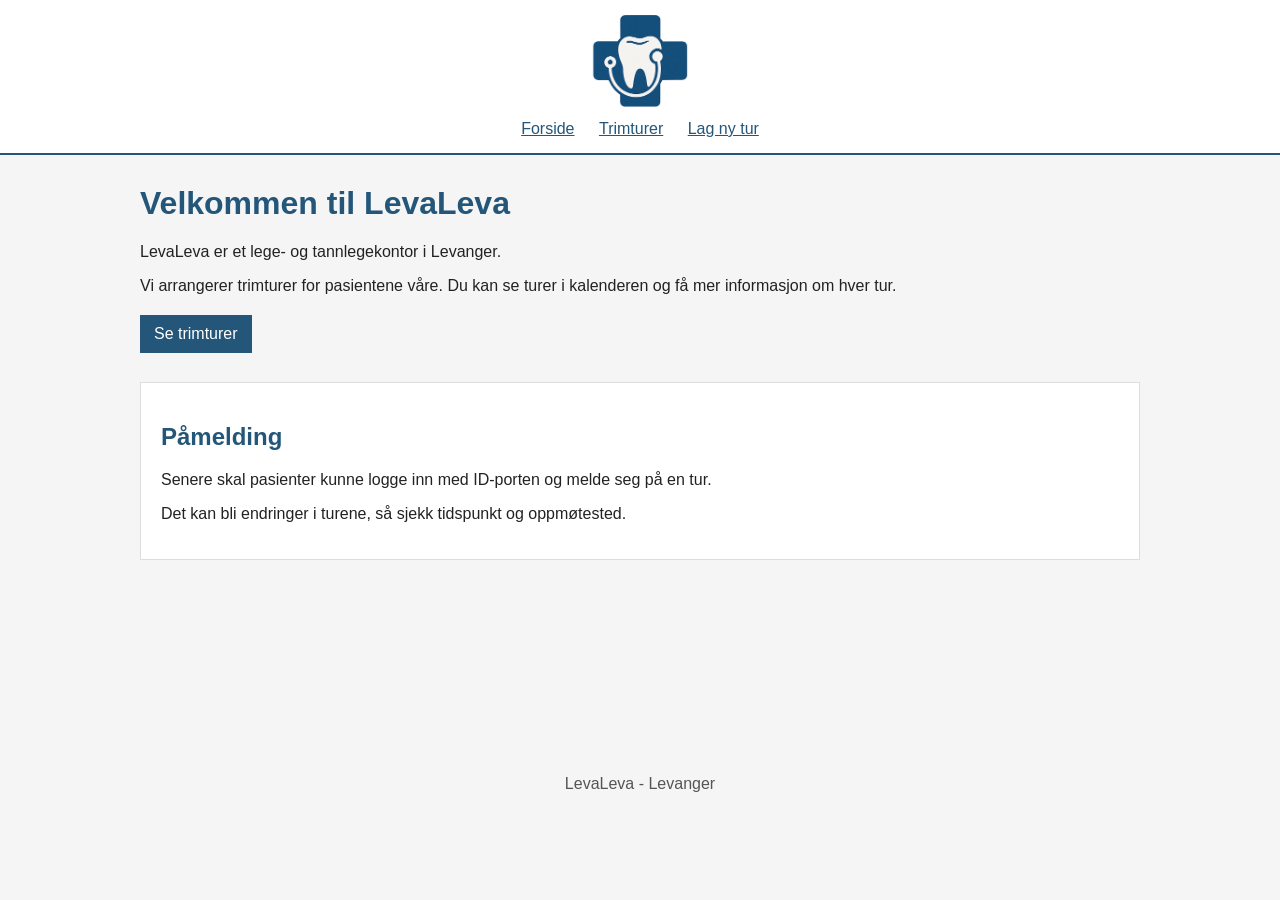
<file: index.html>
<!DOCTYPE html>
<html lang="no">
<head>
  <meta charset="UTF-8">
  <meta name="viewport" content="width=device-width, initial-scale=1.0">
  <title>LevaLeva - Forside</title>
  <link rel="stylesheet" href="style.css">
</head>
<body>
  <header>
    <img src="bilder/logo.png" alt="LevaLeva logo">
    <nav>
      <a href="index.html">Forside</a>
      <a href="turer.html">Trimturer</a>
      <a href="ny-tur.html">Lag ny tur</a>
    </nav>
  </header>

  <main>
    <h1>Velkommen til LevaLeva</h1>
    <p>LevaLeva er et lege- og tannlegekontor i Levanger.</p>
    <p>Vi arrangerer trimturer for pasientene våre. Du kan se turer i kalenderen og få mer informasjon om hver tur.</p>
    <a class="knapp" href="turer.html">Se trimturer</a>

    <section>
      <h2>Påmelding</h2>
      <p>Senere skal pasienter kunne logge inn med ID-porten og melde seg på en tur.</p>
      <p>Det kan bli endringer i turene, så sjekk tidspunkt og oppmøtested.</p>
    </section>
  </main>

  <footer>LevaLeva - Levanger</footer>
</body>
</html>
</file>
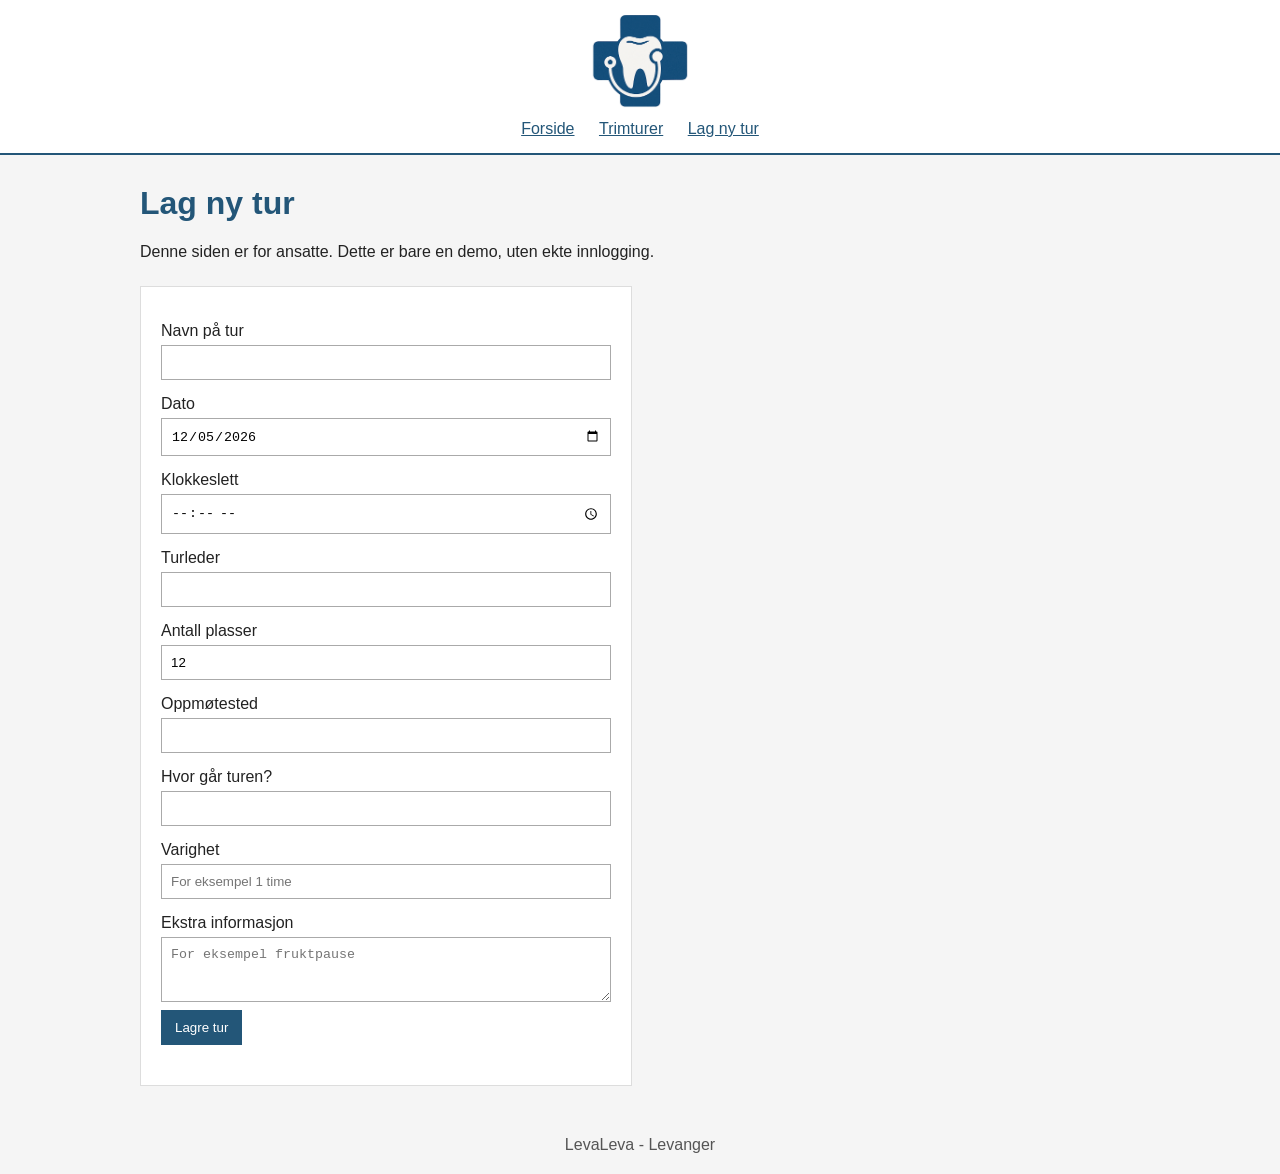
<file: ny-tur.html>
<!DOCTYPE html>
<html lang="no">
<head>
  <meta charset="UTF-8">
  <meta name="viewport" content="width=device-width, initial-scale=1.0">
  <title>LevaLeva - Lag ny tur</title>
  <link rel="stylesheet" href="style.css">
  <script src="script.js" defer></script>
</head>
<body>
  <header>
    <img src="bilder/logo.png" alt="LevaLeva logo">
    <nav>
      <a href="index.html">Forside</a>
      <a href="turer.html">Trimturer</a>
      <a href="ny-tur.html">Lag ny tur</a>
    </nav>
  </header>

  <main>
    <h1>Lag ny tur</h1>
    <p>Denne siden er for ansatte. Dette er bare en demo, uten ekte innlogging.</p>

    <form class="ny-tur-form">
      <label>Navn på tur
        <input type="text" class="tur-navn" required>
      </label>

      <label>Dato
        <input type="date" class="dato" required>
      </label>

      <label>Klokkeslett
        <input type="time" class="klokke" required>
      </label>

      <label>Turleder
        <input type="text" class="turleder" required>
      </label>

      <label>Antall plasser
        <input type="number" class="plasser" min="1" value="12" required>
      </label>

      <label>Oppmøtested
        <input type="text" class="start" required>
      </label>

      <label>Hvor går turen?
        <input type="text" class="rute" required>
      </label>

      <label>Varighet
        <input type="text" class="varighet" placeholder="For eksempel 1 time" required>
      </label>

      <label>Ekstra informasjon
        <textarea class="ekstra" rows="3" placeholder="For eksempel fruktpause"></textarea>
      </label>

      <button class="knapp" type="submit">Lagre tur</button>
      <p class="lagret-melding"></p>
    </form>
  </main>

  <footer>LevaLeva - Levanger</footer>
</body>
</html>
</file>
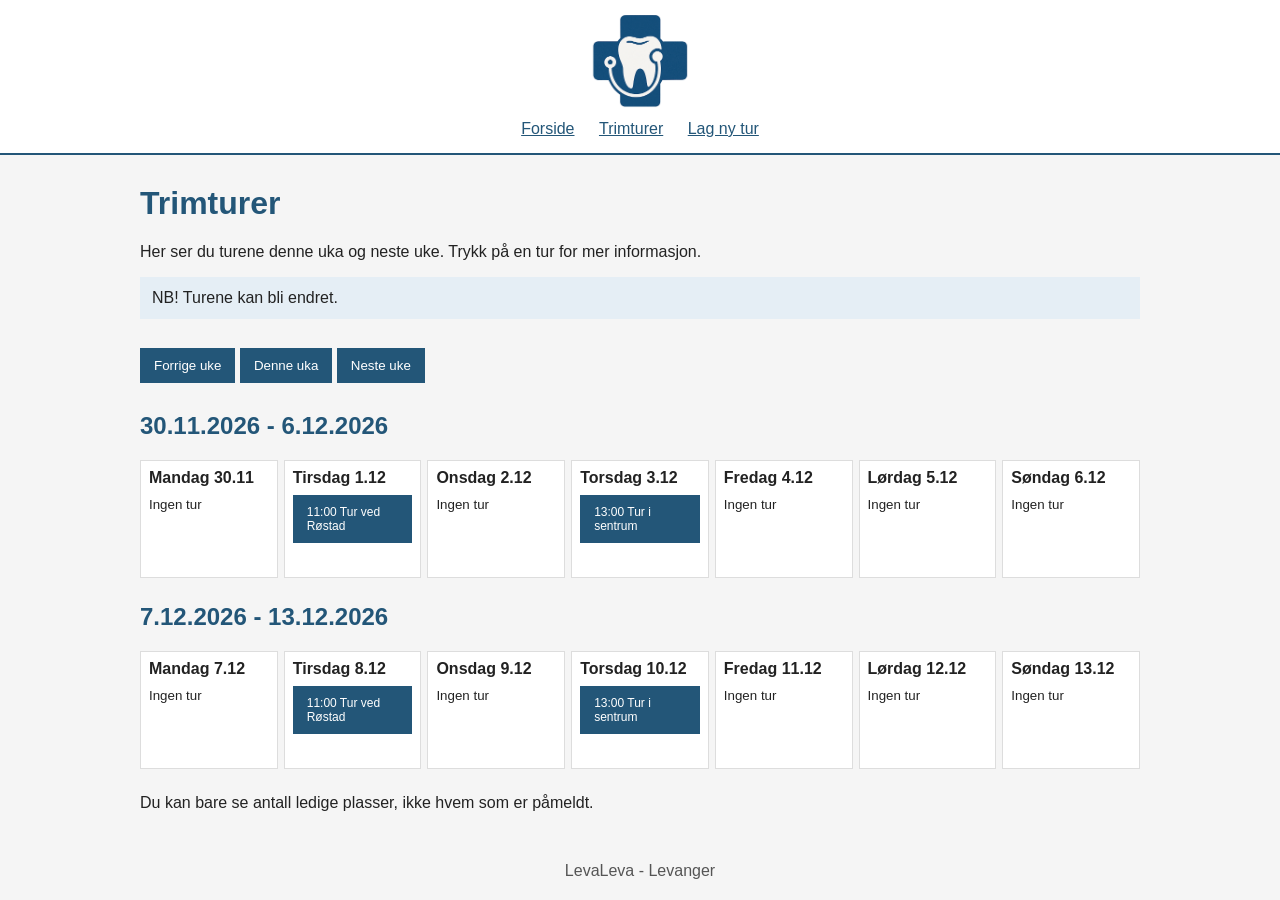
<file: turer.html>
<!DOCTYPE html>
<html lang="no">
<head>
  <meta charset="UTF-8">
  <meta name="viewport" content="width=device-width, initial-scale=1.0">
  <title>LevaLeva - Trimturer</title>
  <link rel="stylesheet" href="style.css">
  <script src="script.js" defer></script>
</head>
<body>
  <header>
    <img src="bilder/logo.png" alt="LevaLeva logo">
    <nav>
      <a href="index.html">Forside</a>
      <a href="turer.html">Trimturer</a>
      <a href="ny-tur.html">Lag ny tur</a>
    </nav>
  </header>

  <main>
    <h1>Trimturer</h1>
    <p>Her ser du turene denne uka og neste uke. Trykk på en tur for mer informasjon.</p>
    <p class="beskjed">NB! Turene kan bli endret.</p>

    <div class="kalender-knapper">
      <button class="forrige">Forrige uke</button>
      <button class="tilbake">Denne uka</button>
      <button class="neste">Neste uke</button>
    </div>

    <div class="kalender"></div>
    <p>Du kan bare se antall ledige plasser, ikke hvem som er påmeldt.</p>
  </main>

  <dialog class="tur-modal">
    <h2 class="modal-tittel"></h2>
    <p class="modal-info"></p>
    <p class="vaer-info"></p>
    <button class="paamelding knapp">Meld meg på</button>
    <p class="paamelding-info"></p>
    <button class="lukk">Lukk</button>
  </dialog>

  <footer>LevaLeva - Levanger</footer>
</body>
</html>
</file>
<file: style.css>
body {
  margin: 0;
  font-family: Arial, sans-serif;
  background: #f5f5f5;
  color: #222;
}

header {
  background: white;
  padding: 15px;
  border-bottom: 2px solid #235678;
  text-align: center;
}

header img {
  width: 100px;
  display: block;
  margin: auto;
}

nav { margin-top: 12px; }
nav a { color: #235678; margin: 0 10px; }

main {
  max-width: 1000px;
  margin: 30px auto;
  padding: 0 15px;
  min-height: 60vh;
}

h1, h2, h3 { color: #235678; }

section, form {
  background: white;
  padding: 20px;
  border: 1px solid #ddd;
  margin-top: 25px;
}

button, .knapp {
  background: #235678;
  color: white;
  padding: 10px 14px;
  border: 0;
  cursor: pointer;
  text-decoration: none;
  display: inline-block;
  margin: 4px 0;
}

button:disabled { background: #888; cursor: default; }
.beskjed { background: #e5eef5; padding: 12px; }
.kalender-knapper { margin: 25px 0 15px; }
.uke { margin-bottom: 25px; background: transparent; border: 0; padding: 0; }

.dager {
  display: grid;
  grid-template-columns: repeat(7, 1fr);
  gap: 6px;
}

.dag {
  background: white;
  border: 1px solid #ddd;
  padding: 8px;
  min-height: 100px;
}

.dag strong { display: block; margin-bottom: 8px; }
.dag button { display: block; width: 100%; text-align: left; font-size: 12px; }

form { max-width: 450px; }
label { display: block; margin-top: 15px; }
input, textarea {
  width: 100%;
  box-sizing: border-box;
  padding: 9px;
  margin-top: 5px;
  border: 1px solid #aaa;
}

form button { margin-top: 20px; }

.tur-modal {
  width: 420px;
  max-width: 85%;
  border: 1px solid #aaa;
  padding: 22px;
}

.tur-modal::backdrop { background: #0008; }
.modal-info { white-space: pre-line; line-height: 1.6; }

footer { text-align: center; padding: 20px; color: #555; }

@media (max-width: 700px) {
  .dager { grid-template-columns: 1fr; }
  .dag { min-height: 50px; }
}
</file>
